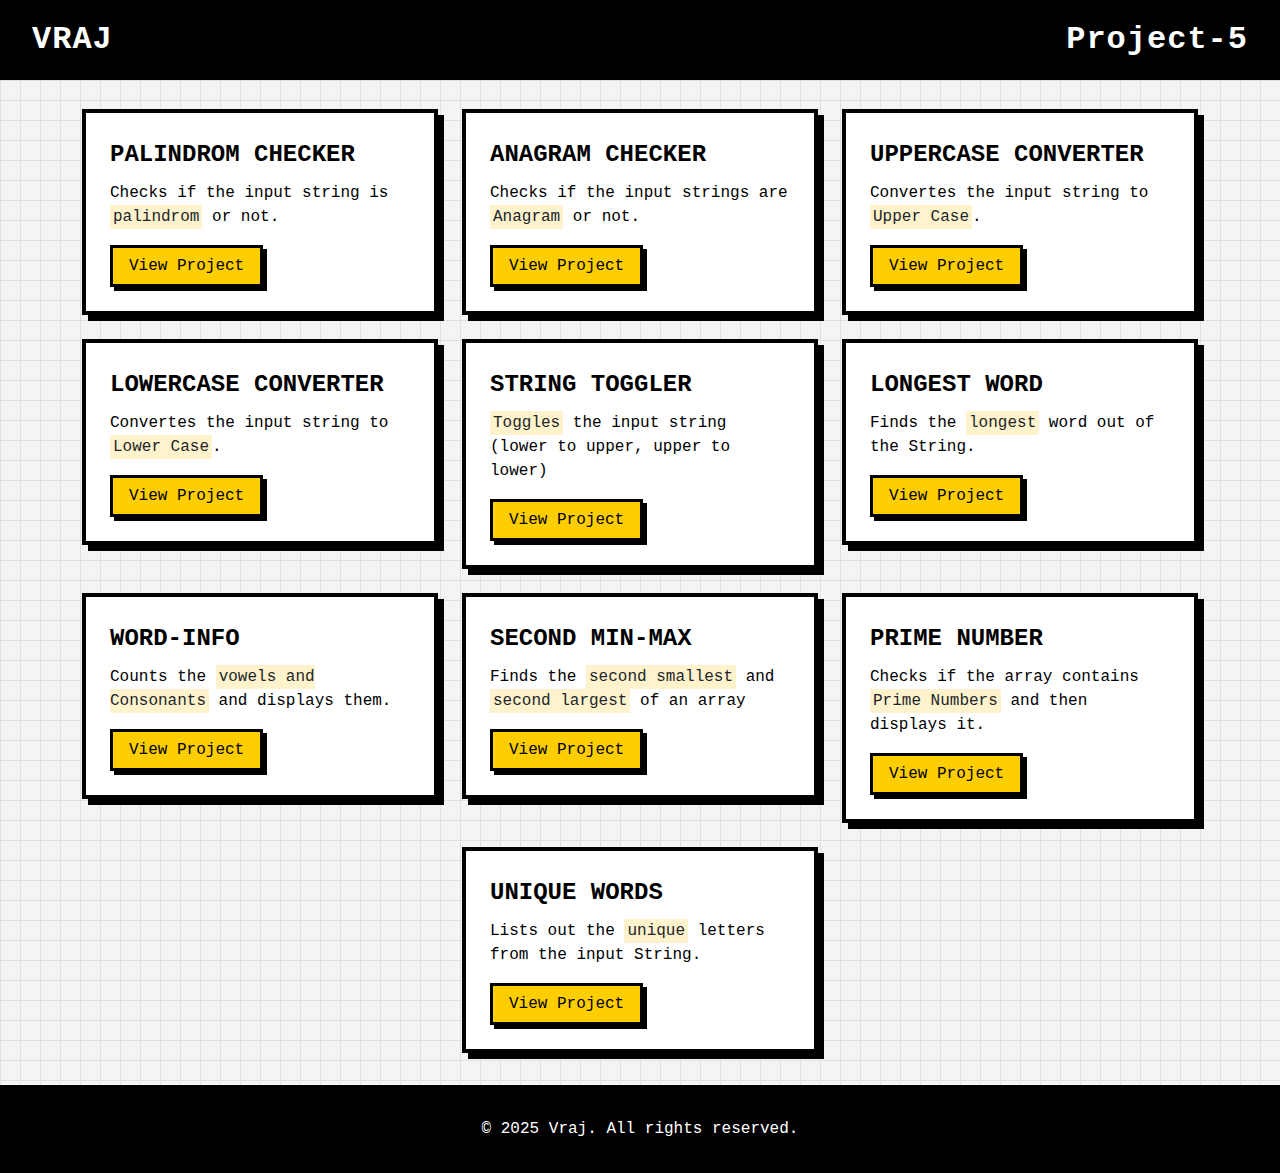
<file: index.html>
<!DOCTYPE html>
<html lang="en">

<head>
    <meta charset="UTF-8" />
    <meta name="viewport" content="width=device-width, initial-scale=1.0" />
    <title>Project-5</title>



    <link rel="stylesheet" href="./assets/fonts/tan-font/stylesheet.css">
    <link rel="stylesheet" href="https://cdn.jsdelivr.net/npm/bootstrap@5.3.7/dist/css/bootstrap.min.css">
    <link rel="stylesheet" href="./assets/css/style.css">

</head>

<body>

    <header class="position-sticky d-flex justify-content-between">
        <div class="logo">VRAJ</div>
        <div class="logo">Project-5</div>
    </header>

    <section class="projects container">
        <div class="row g-4 justify-content-center">
            <div class="col-lg-4 col-md-6 col-sm-12">
                <div class="project-card">
                    <div class="project-title">Palindrom Checker</div>
                    <div class="project-desc">Checks if the input string is <mark>palindrom</mark> or not.</div>
                    <a class="project-link" href="./index-1.html">View Project</a>
                </div>
            </div>

            <div class="col-lg-4 col-md-6 col-sm-12">
                <div class="project-card">
                    <div class="project-title">Anagram checker</div>
                    <div class="project-desc">Checks if the input strings are <mark>Anagram</mark> or not.</div>
                    <a class="project-link" href="./index-2.html">View Project</a>
                </div>
            </div>

            <div class="col-lg-4 col-md-6 col-sm-12">
                <div class="project-card">
                    <div class="project-title">UpperCase converter</div>
                    <div class="project-desc">Convertes the input string to <mark>Upper Case</mark>.</div>
                    <a class="project-link" href="./index-3.html">View Project</a>
                </div>
            </div>

            <div class="col-lg-4 col-md-6 col-sm-12">
                <div class="project-card">
                    <div class="project-title">LowerCase converter</div>
                    <div class="project-desc">Convertes the input string to <mark>Lower Case</mark>.</div>
                    <a class="project-link" href="./index-4.html">View Project</a>
                </div>
            </div>

            <div class="col-lg-4 col-md-6 col-sm-12">
                <div class="project-card">
                    <div class="project-title">String Toggler</div>
                    <div class="project-desc"><mark>Toggles</mark> the input string (lower to upper, upper to lower)</div>
                    <a class="project-link" href="./index-5.html">View Project</a>
                </div>
            </div>

            <div class="col-lg-4 col-md-6 col-sm-12">
                <div class="project-card">
                    <div class="project-title">Longest Word</div>
                    <div class="project-desc">Finds the <mark>longest</mark> word out of the String.</div>
                    <a class="project-link" href="./index-6.html">View Project</a>
                </div>
            </div>

            <div class="col-lg-4 col-md-6 col-sm-12">
                <div class="project-card">
                    <div class="project-title">Word-Info</div>
                    <div class="project-desc">Counts the <mark>vowels and Consonants</mark> and displays them.</div>
                    <a class="project-link" href="./index-7.html">View Project</a>
                </div>
            </div>

            <div class="col-lg-4 col-md-6 col-sm-12">
                <div class="project-card">
                    <div class="project-title">Second min-max</div>
                    <div class="project-desc">Finds the <mark>second smallest</mark> and <mark>second largest</mark> of an array</div>
                    <a class="project-link" href="./index-8.html">View Project</a>
                </div>
            </div>

            <div class="col-lg-4 col-md-6 col-sm-12">
                <div class="project-card">
                    <div class="project-title">Prime Number</div>
                    <div class="project-desc">Checks if the array contains <mark>Prime Numbers</mark> and then displays it.</div>
                    <a class="project-link" href="./index-9.html">View Project</a>
                </div>
            </div>

            <div class="col-lg-4 col-md-6 col-sm-12">
                <div class="project-card">
                    <div class="project-title">Unique words</div>
                    <div class="project-desc">Lists out the <mark>unique</mark> letters from the input String.</div>
                    <a class="project-link" href="./index-10.html">View Project</a>
                </div>
            </div>
        </div>
    </section>

    <footer>
        &copy; 2025 Vraj. All rights reserved.
    </footer>










    <script src="https://cdn.jsdelivr.net/npm/bootstrap@5.3.7/dist/js/bootstrap.bundle.min.js"></script>
</body>

</html>
</file>
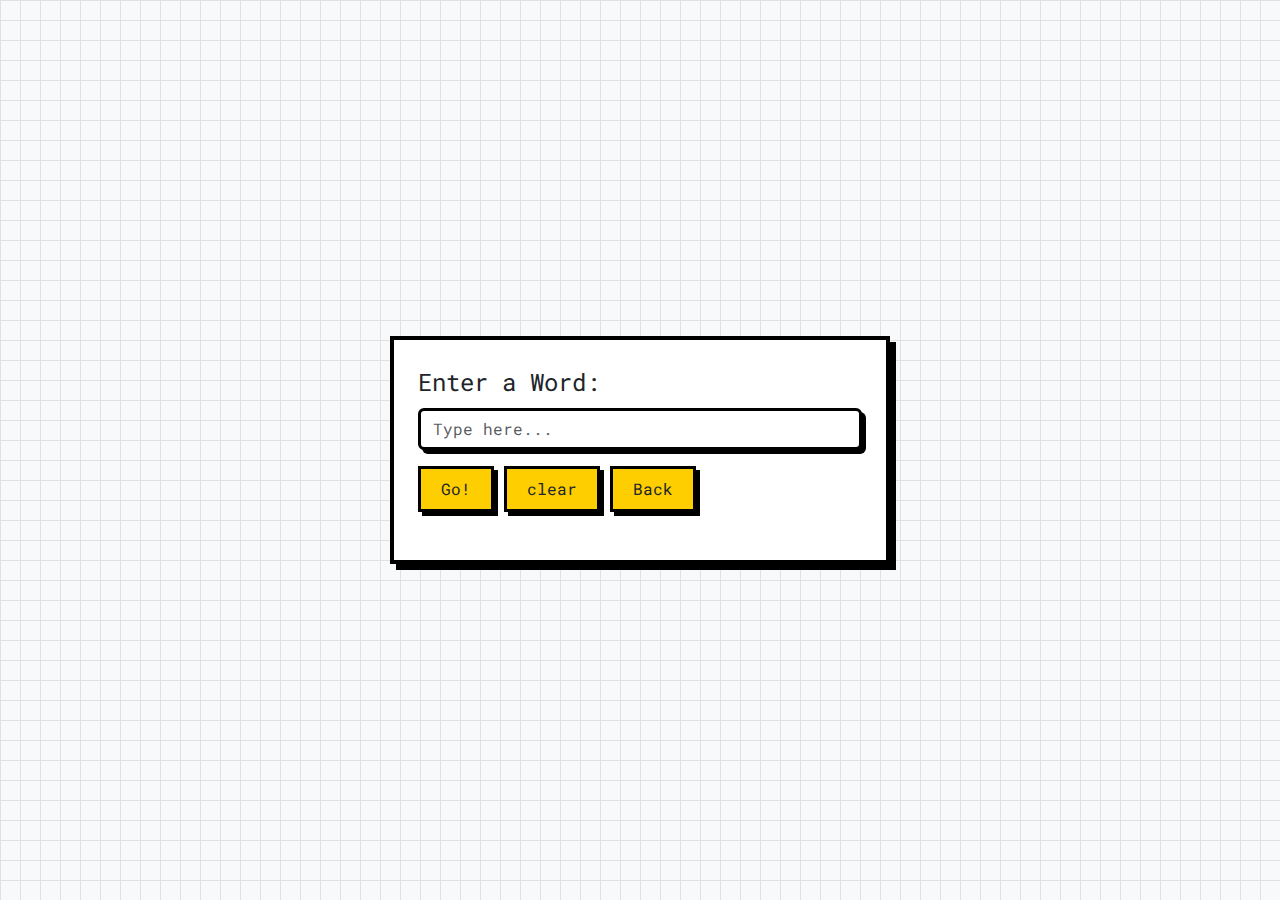
<file: index-1.html>
<!DOCTYPE html>
<html lang="en">

<head>
    <meta charset="UTF-8" />
    <meta name="viewport" content="width=device-width, initial-scale=1.0" />
    <title>Palindrom checker</title>

    <link rel="stylesheet" href="https://cdn.jsdelivr.net/npm/bootstrap@5.3.7/dist/css/bootstrap.min.css" />
    <link rel="stylesheet" href="./assets/css/style-1.css" />
    <link href="https://fonts.googleapis.com/css2?family=Roboto+Mono:wght@500&display=swap" rel="stylesheet" />
</head>

<body class="bg-light">

    <div class="container vh-100 d-flex justify-content-center align-items-center">
        <div class="pal-card p-4">
            <label for="letter" class="form-label fs-4">Enter a Word:</label>
            <input type="text" id="letter" class="form-control pal-input mb-3" placeholder="Type here..." />
            <button id="proceed" class="pal-btn text-dark">Go!</button>
            <button id="clear" class="pal-btn text-dark">clear</button>
            <a href="./index.html">
                <button class="pal-btn text-decoration-none text-dark">Back</button>
            </a>
            <h2 id="ans" class="mt-4 fs-5"></h2>
        </div>
    </div>














    <script src="https://cdn.jsdelivr.net/npm/bootstrap@5.3.7/dist/js/bootstrap.bundle.min.js"></script>
    <script src="https://code.jquery.com/jquery-3.7.1.js"></script>
    <script>
        $(document).ready(function () {
            $("#proceed").on("click", function () {

                let str = $("#letter").val();
                let newStr = str.split("").reverse().join("");
                let ans = document.getElementById("ans")

                if (str == newStr) {
                    ans.innerHTML = `Yes, It's a Palindrome string!!`;
                } else if (str == "") {
                    ans.innerHTML = `Please write something!!`;
                } else {
                    ans.innerHTML = `Nope, It's NOT a Palindrome string!!`;
                }
            });

             $("#clear").on("click", function () {
                $("#letter").val("");
                $("#ans").text("");
             })
        });
    </script>
</body>

</html>
</file>
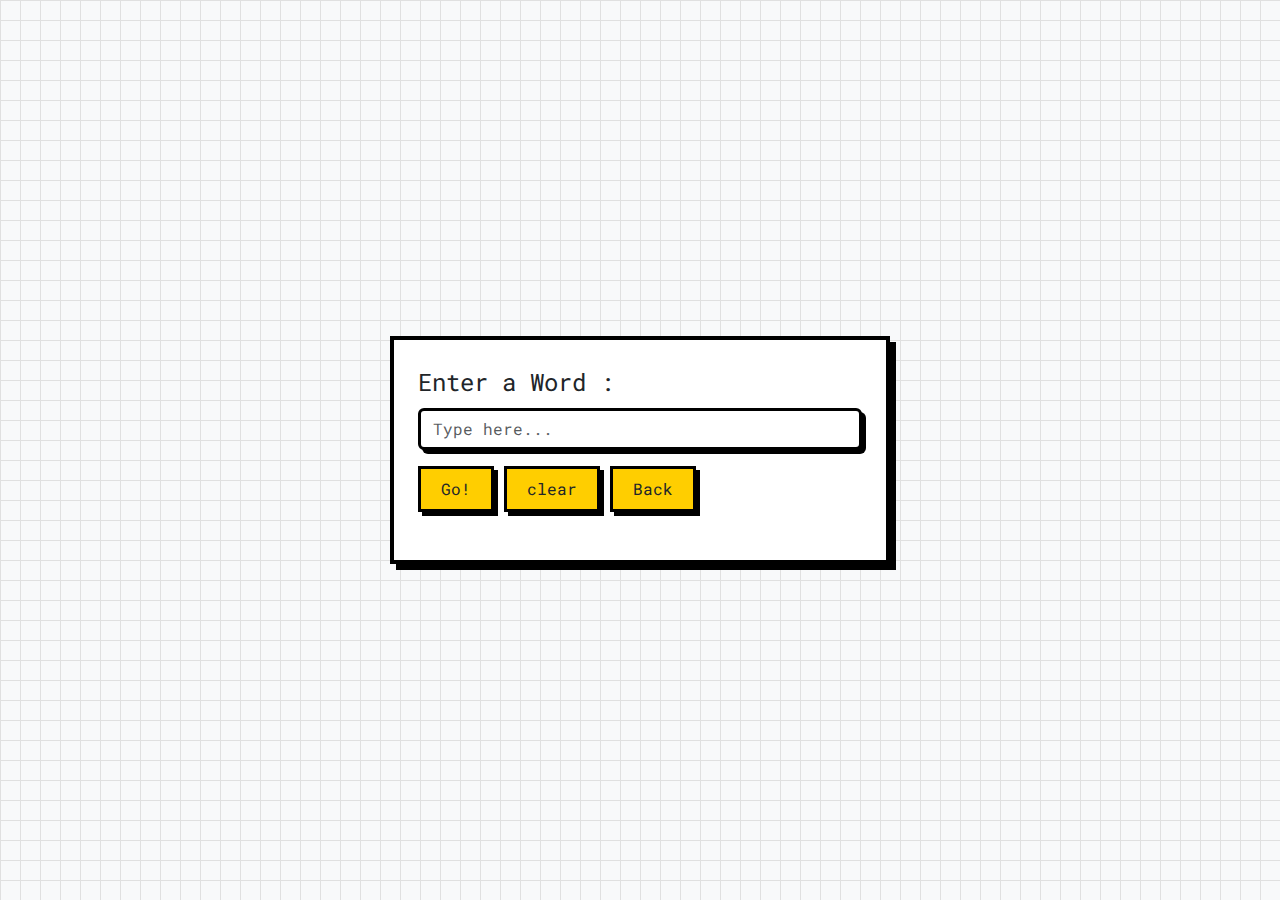
<file: index-10.html>
<!DOCTYPE html>
<html lang="en">

<head>
    <meta charset="UTF-8" />
    <meta name="viewport" content="width=device-width, initial-scale=1.0" />
    <title>Duplicate remover</title>

    <link rel="stylesheet" href="https://cdn.jsdelivr.net/npm/bootstrap@5.3.7/dist/css/bootstrap.min.css" />
    <link rel="stylesheet" href="./assets/css/style-1.css" />
    <link href="https://fonts.googleapis.com/css2?family=Roboto+Mono:wght@500&display=swap" rel="stylesheet" />
</head>

<body class="bg-light">

    <div class="container vh-100 d-flex justify-content-center align-items-center">
        <div class="pal-card p-4">

            <label for="letter" class="form-label fs-4">Enter a Word :</label>
            <input type="text" id="letter" class="form-control pal-input mb-3" placeholder="Type here..." />

            <button id="proceed" class="pal-btn text-dark">Go!</button>
            <button id="clear" class="pal-btn text-dark">clear</button>
            <a href="./index.html">
                <button class="pal-btn text-decoration-none text-dark">Back</button>
            </a>
            <h2 id="ans" class="mt-4 fs-5"></h2>
        </div>
    </div>






    <script src="https://cdn.jsdelivr.net/npm/bootstrap@5.3.7/dist/js/bootstrap.bundle.min.js"></script>
    <script src="https://code.jquery.com/jquery-3.7.1.js"></script>
    <script>
    $(document).ready(function () {
        $("#proceed").on("click", function () {
            let ans = document.getElementById("ans");
            let input = $("#letter").val().trim().toLowerCase();

            if (input === "") {
                ans.innerHTML = `Enter a Word Please!`;
                return;
            }

            let str = input.split("").sort();
            let key = str[0];
            let newStr = [key];

            for (let i = 1; i < str.length; i++) {
                if (key !== str[i]) {
                    newStr.push(str[i]);
                    key = str[i];
                }
            }

            ans.innerHTML = `Unique Letters: ${newStr.join(", ")}`;
        });

        $("#clear").on("click", function () {
                $("#letter").val("");
                $("#ans").text("");
             })
    });
</script>

</body>

</html>
</file>
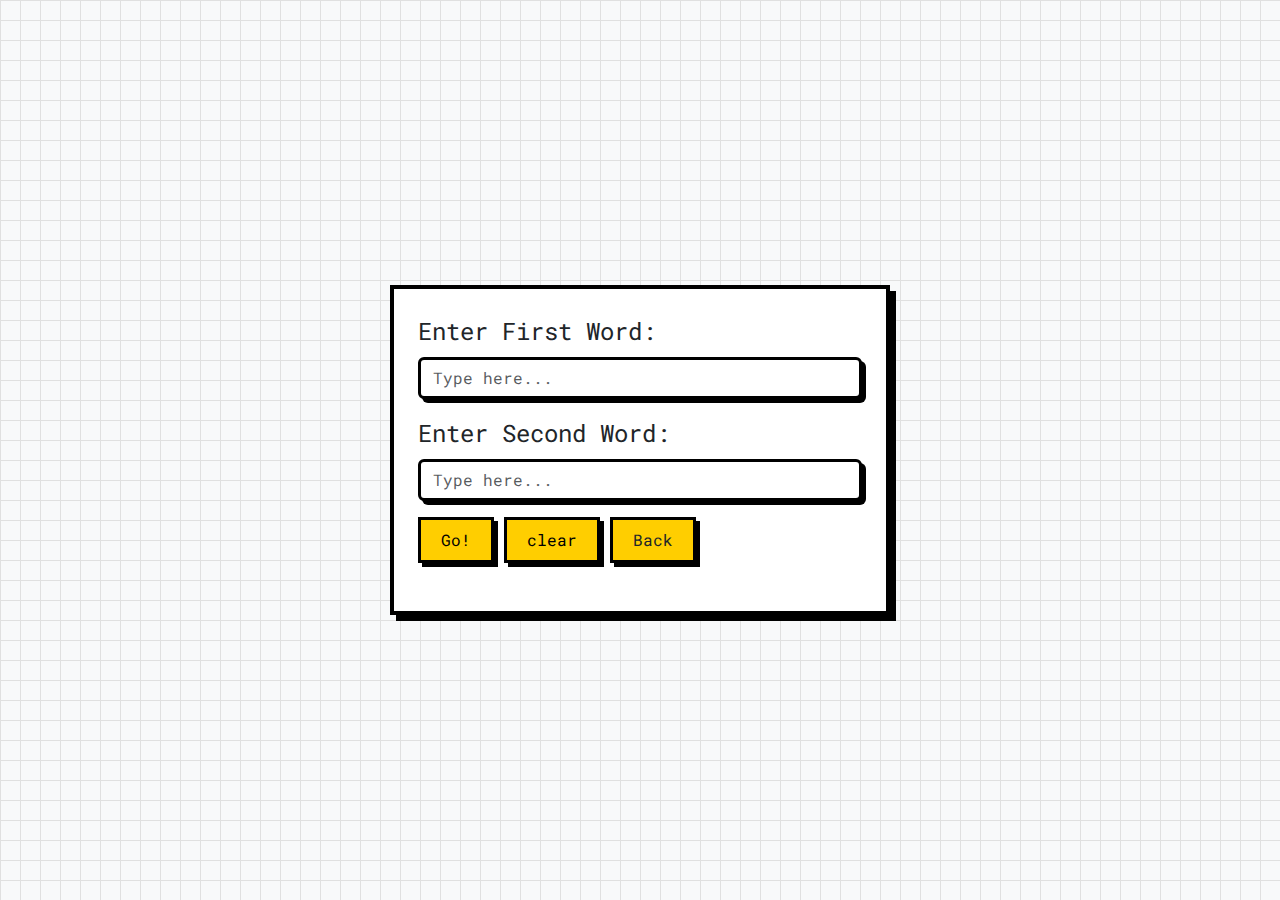
<file: index-2.html>
<!DOCTYPE html>
<html lang="en">

<head>
    <meta charset="UTF-8" />
    <meta name="viewport" content="width=device-width, initial-scale=1.0" />
    <title>Anagram checker</title>

    <link rel="stylesheet" href="https://cdn.jsdelivr.net/npm/bootstrap@5.3.7/dist/css/bootstrap.min.css" />
    <link rel="stylesheet" href="./assets/css/style-1.css" />
    <link href="https://fonts.googleapis.com/css2?family=Roboto+Mono:wght@500&display=swap" rel="stylesheet" />
</head>

<body class="bg-light">

    <div class="container vh-100 d-flex justify-content-center align-items-center">
        <div class="pal-card p-4">

            <label for="letter-1" class="form-label fs-4">Enter First Word:</label>
            <input type="text" id="letter-1" class="form-control pal-input mb-3" placeholder="Type here..." />

            <label for="letter-2" class="form-label fs-4">Enter Second Word:</label>
            <input type="text" id="letter-2" class="form-control pal-input mb-3" placeholder="Type here..." />

            <button id="proceed" class="pal-btn">Go!</button>
            <button id="clear" class="pal-btn">clear</button>
            <a href="./index.html">
                <button class="pal-btn text-decoration-none text-dark">Back</button>
            </a>
            <h2 id="ans" class="mt-4 fs-5"></h2>
        </div>
    </div>














    <script src="https://cdn.jsdelivr.net/npm/bootstrap@5.3.7/dist/js/bootstrap.bundle.min.js"></script>
    <script src="https://code.jquery.com/jquery-3.7.1.js"></script>
    <script>
        $(document).ready(function () {
            $("#proceed").on("click", function () {
                let ans = document.getElementById("ans");
                let str1 = $("#letter-1").val();
                let newStr1 = str1.split("").sort().join("");

                let str2 = $("#letter-2").val();
                let newStr2 = str2.split("").sort().join("");

                console.log(newStr1);
                console.log(newStr2);
                if (str1 == "" || str2 == "") {
                    ans.innerHTML = "Please write something!!";
                }else if (newStr1 == newStr2) {
                    ans.innerHTML = "Yes, They're Anagram strings!!";
                } else {
                    ans.innerHTML = "Nope, They're NOT an Anagram strings!!";   
                }
            });
            $("#clear").on("click", function () {
                $("#letter-1").val("");
                $("#letter-2").val("");
                $("#ans").text("");
             })
        });
    </script>
</body>

</html>
</file>
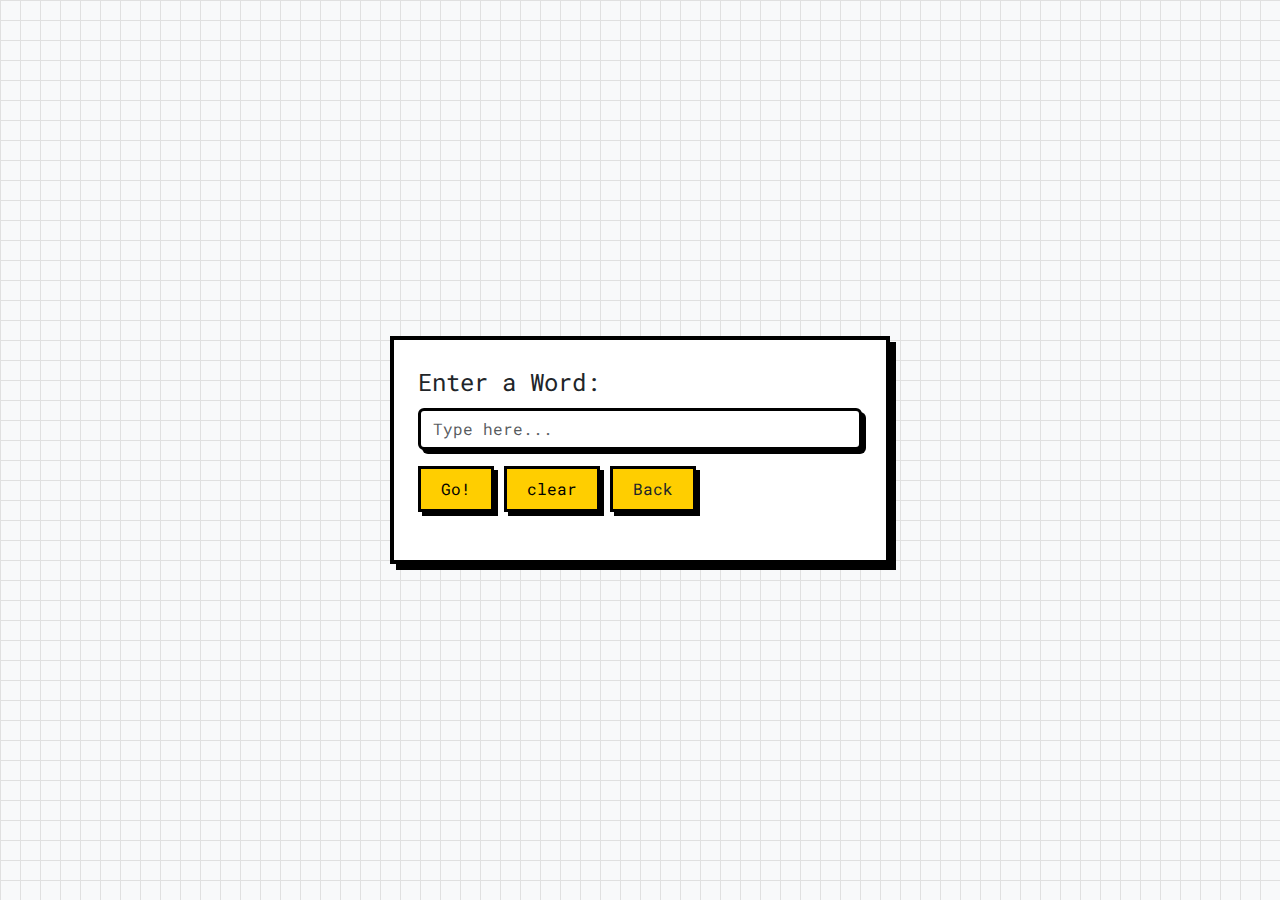
<file: index-3.html>
<!DOCTYPE html>
<html lang="en">

<head>
    <meta charset="UTF-8" />
    <meta name="viewport" content="width=device-width, initial-scale=1.0" />
    <title>UpperCase converter</title>

    <link rel="stylesheet" href="https://cdn.jsdelivr.net/npm/bootstrap@5.3.7/dist/css/bootstrap.min.css" />
    <link rel="stylesheet" href="./assets/css/style-1.css" />
    <link href="https://fonts.googleapis.com/css2?family=Roboto+Mono:wght@500&display=swap" rel="stylesheet" />
</head>

<body class="bg-light">

    <div class="container vh-100 d-flex justify-content-center align-items-center">
        <div class="pal-card p-4">

            <label for="letter" class="form-label fs-4">Enter a Word:</label>
            <input type="text" id="letter" class="form-control pal-input mb-3" placeholder="Type here..." />

            <button id="proceed" class="pal-btn">Go!</button>
            <button id="clear" class="pal-btn">clear</button>
            <a href="./index.html">
                <button class="pal-btn text-decoration-none text-dark">Back</button>
            </a>
            <h2 id="ans" class="mt-4 fs-5"></h2>
        </div>
    </div>














    <script src="https://cdn.jsdelivr.net/npm/bootstrap@5.3.7/dist/js/bootstrap.bundle.min.js"></script>
    <script src="https://code.jquery.com/jquery-3.7.1.js"></script>
    <script>
        $(document).ready(function () {
            $("#proceed").on("click", function () {
                let ans = document.getElementById("ans");
                let str = $("#letter").val();
                let newStr = str.toUpperCase();

                ans.innerHTML = `--> ${newStr}`;
            });

            $("#clear").on("click", function () {
                $("#letter").val("");
                $("#ans").text("");
             })
        });
    </script>
</body>

</html>
</file>
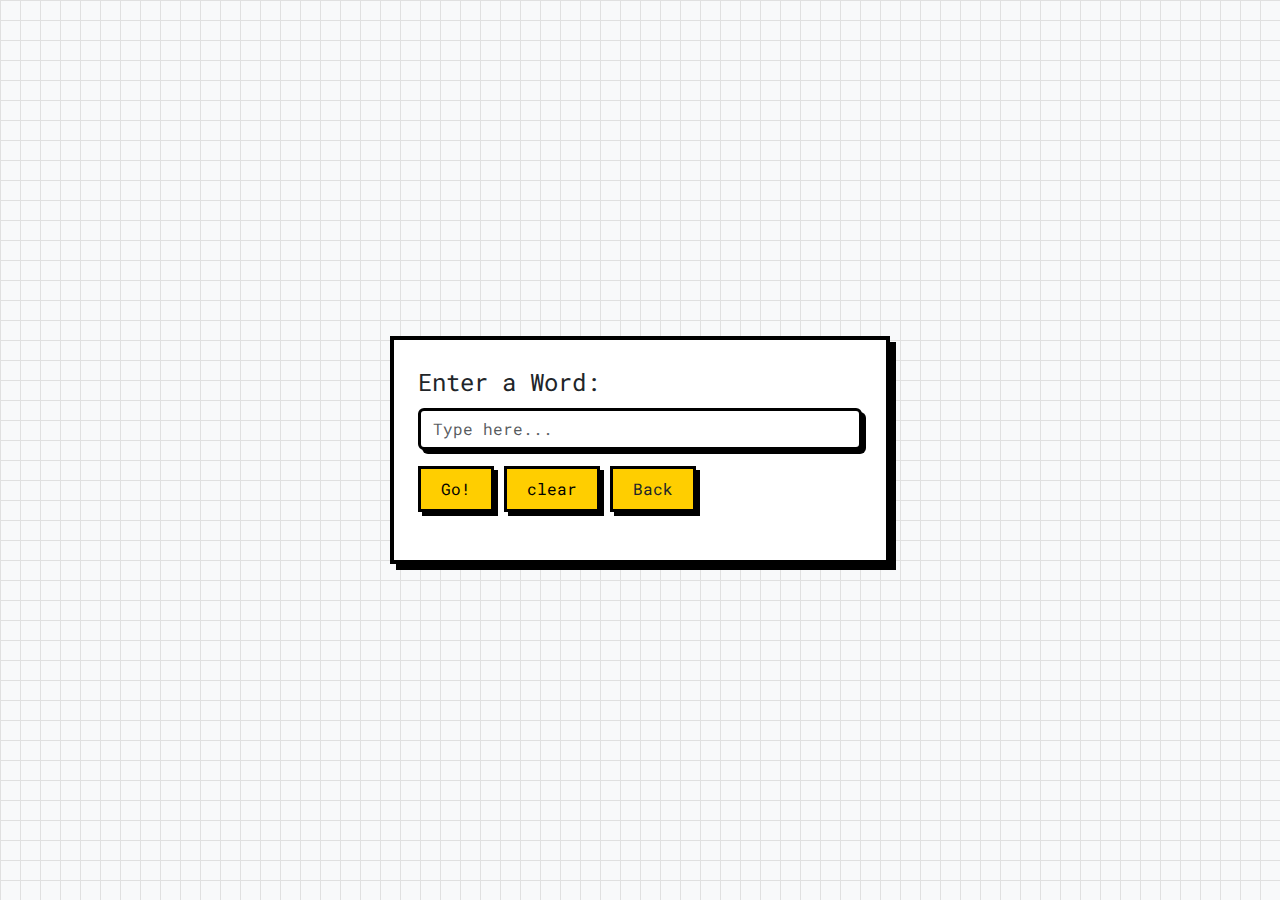
<file: index-4.html>
<!DOCTYPE html>
<html lang="en">

<head>
    <meta charset="UTF-8" />
    <meta name="viewport" content="width=device-width, initial-scale=1.0" />
    <title>LowerCase converter</title>

    <link rel="stylesheet" href="https://cdn.jsdelivr.net/npm/bootstrap@5.3.7/dist/css/bootstrap.min.css" />
    <link rel="stylesheet" href="./assets/css/style-1.css" />
    <link href="https://fonts.googleapis.com/css2?family=Roboto+Mono:wght@500&display=swap" rel="stylesheet" />
</head>

<body class="bg-light">

    <div class="container vh-100 d-flex justify-content-center align-items-center">
        <div class="pal-card p-4">

            <label for="letter" class="form-label fs-4">Enter a Word:</label>
            <input type="text" id="letter" class="form-control pal-input mb-3" placeholder="Type here..." />

            <button id="proceed" class="pal-btn">Go!</button>
            <button id="clear" class="pal-btn">clear</button>
            <a href="./index.html">
                <button class="pal-btn text-decoration-none text-dark">Back</button>
            </a>
            <h2 id="ans" class="mt-4 fs-5"></h2>
        </div>
    </div>














    <script src="https://cdn.jsdelivr.net/npm/bootstrap@5.3.7/dist/js/bootstrap.bundle.min.js"></script>
    <script src="https://code.jquery.com/jquery-3.7.1.js"></script>
    <script>
        $(document).ready(function () {
            $("#proceed").on("click", function () {
                let ans = document.getElementById("ans");
                let str = $("#letter").val();
                let newStr = str.toLowerCase();

                ans.innerHTML = `--> ${newStr}`;
            });

            $("#clear").on("click", function () {
                $("#letter").val("");
                $("#ans").text("");
             })
        });
    </script>
</body>

</html>
</file>
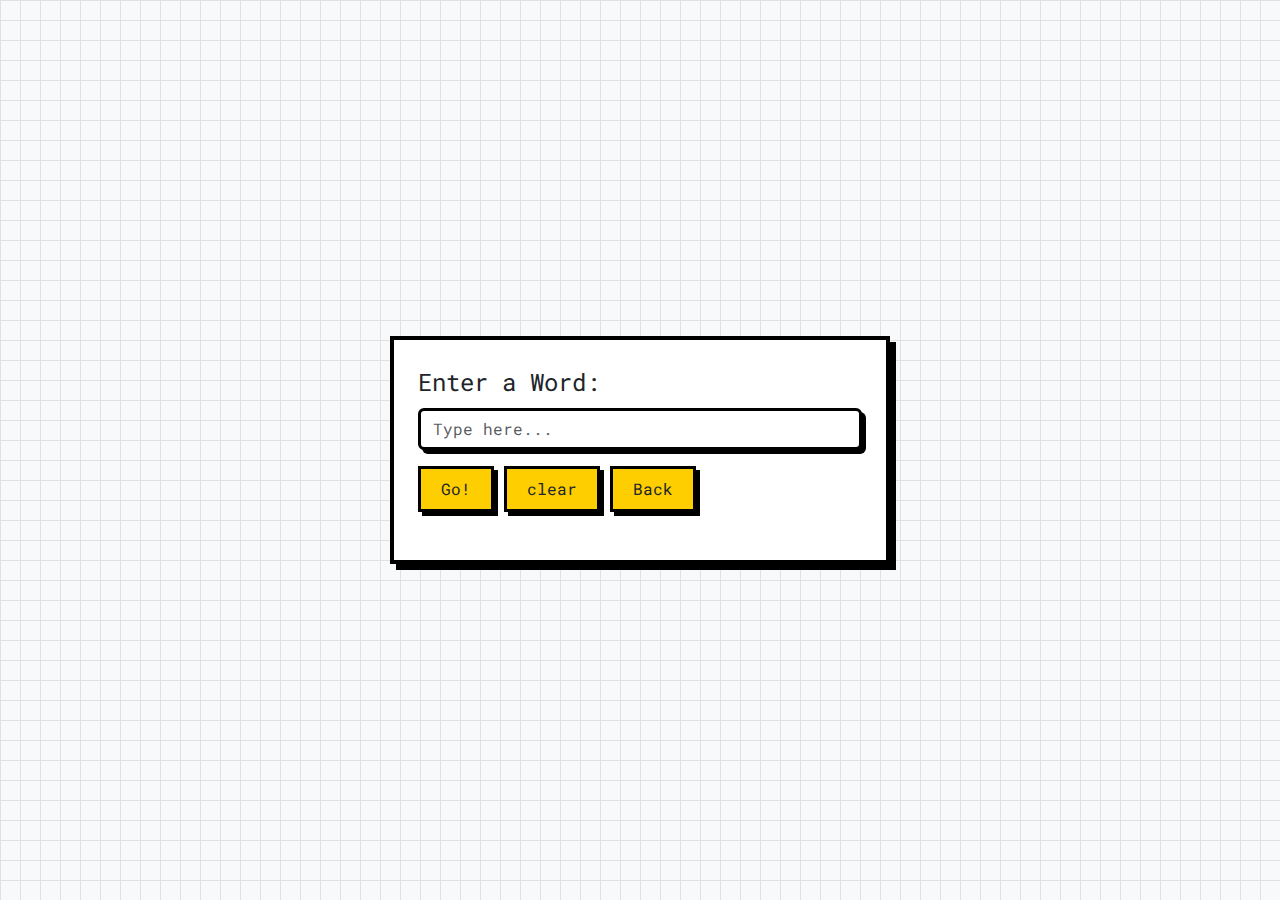
<file: index-5.html>
<!DOCTYPE html>
<html lang="en">

<head>
    <meta charset="UTF-8" />
    <meta name="viewport" content="width=device-width, initial-scale=1.0" />
    <title>Toggle string</title>

    <link rel="stylesheet" href="https://cdn.jsdelivr.net/npm/bootstrap@5.3.7/dist/css/bootstrap.min.css" />
    <link rel="stylesheet" href="./assets/css/style-1.css" />
    <link href="https://fonts.googleapis.com/css2?family=Roboto+Mono:wght@500&display=swap" rel="stylesheet" />
</head>

<body class="bg-light">

    <div class="container vh-100 d-flex justify-content-center align-items-center">
        <div class="pal-card p-4">

            <label for="letter" class="form-label fs-4">Enter a Word:</label>
            <input type="text" id="letter" class="form-control pal-input mb-3" placeholder="Type here..." />

            <button id="proceed" class="pal-btn text-dark">Go!</button>
            <button id="clear" class="pal-btn text-dark">clear</button>
            <a href="./index.html">
                <button class="pal-btn text-decoration-none text-dark">Back</button>
            </a>
            <h2 id="ans" class="mt-4 fs-5"></h2>
        </div>
    </div>














    <script src="https://cdn.jsdelivr.net/npm/bootstrap@5.3.7/dist/js/bootstrap.bundle.min.js"></script>
    <script src="https://code.jquery.com/jquery-3.7.1.js"></script>
    <script>
        $(document).ready(function () {
            $("#proceed").on("click", function () {
                let ans = document.getElementById("ans");
                let str = $("#letter").val().split("");
                newStr = [];

                for(let i = 0 ; i < str.length ;i++){
                    if(str[i] == str[i].toUpperCase()){
                        newStr.push(str[i].toLowerCase());
                    }else{
                        newStr.push(str[i].toUpperCase());           
                    }
                }

                ans.innerHTML = `--> ${newStr.join("")}`;
            });

            $("#clear").on("click", function () {
                $("#letter").val("");
                $("#ans").text("");
             })
        });
    </script>
</body>

</html>
</file>
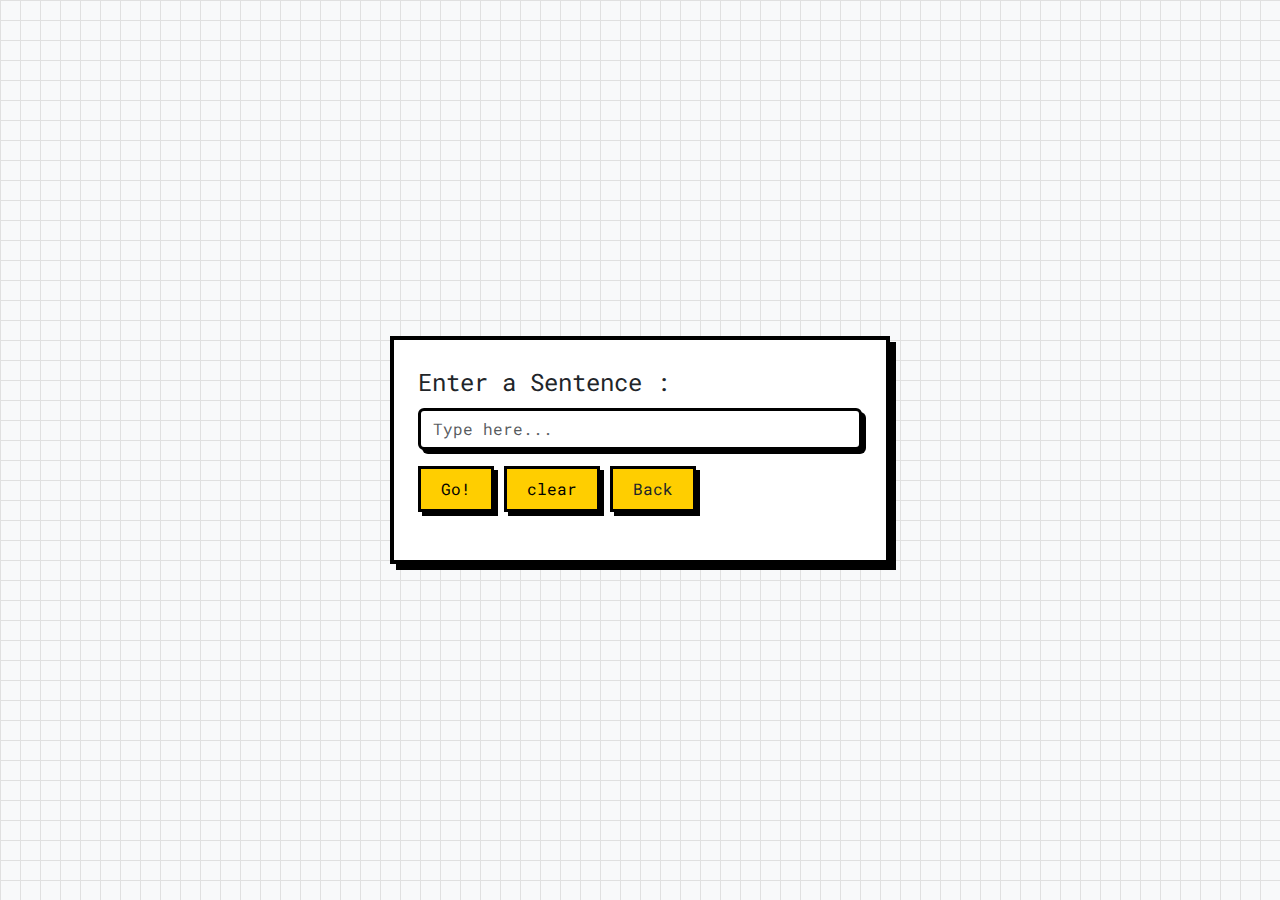
<file: index-6.html>
<!DOCTYPE html>
<html lang="en">

<head>
    <meta charset="UTF-8" />
    <meta name="viewport" content="width=device-width, initial-scale=1.0" />
    <title>Longest Word</title>

    <link rel="stylesheet" href="https://cdn.jsdelivr.net/npm/bootstrap@5.3.7/dist/css/bootstrap.min.css" />
    <link rel="stylesheet" href="./assets/css/style-1.css" />
    <link href="https://fonts.googleapis.com/css2?family=Roboto+Mono:wght@500&display=swap" rel="stylesheet" />
</head>

<body class="bg-light">

    <div class="container vh-100 d-flex justify-content-center align-items-center">
        <div class="pal-card p-4">

            <label for="letter" class="form-label fs-4">Enter a Sentence :</label>
            <input type="text" id="letter" class="form-control pal-input mb-3" placeholder="Type here..." />

            <button id="proceed" class="pal-btn">Go!</button>
            <button id="clear" class="pal-btn">clear</button>
            <a href="./index.html">
                <button class="pal-btn text-decoration-none text-dark">Back</button>
            </a>
            <h2 id="ans" class="mt-4 fs-5"></h2>
        </div>
    </div>














    <script src="https://cdn.jsdelivr.net/npm/bootstrap@5.3.7/dist/js/bootstrap.bundle.min.js"></script>
    <script src="https://code.jquery.com/jquery-3.7.1.js"></script>
    <script>
        $(document).ready(function () {
            $("#proceed").on("click", function () {
                let ans = document.getElementById("ans");
                let str = $("#letter").val().split(" ");
                let largest;
                let largestSize = 0;

                if(str == ""){
                    ans.innerHTML = `Enter a Sentence Please!`;
                    return;
                }

                for(let i = 0 ; i < str.length ;i++){
                    if(str[i].length > largestSize){
                        largest = str[i];
                        largestSize = str[i].length;
                    }
                }

                ans.innerHTML = `Longest Word : ${largest}`;
            });

            $("#clear").on("click", function () {
                $("#letter").val("");
                $("#ans").text("");
             })
        });
    </script>
</body>

</html>
</file>
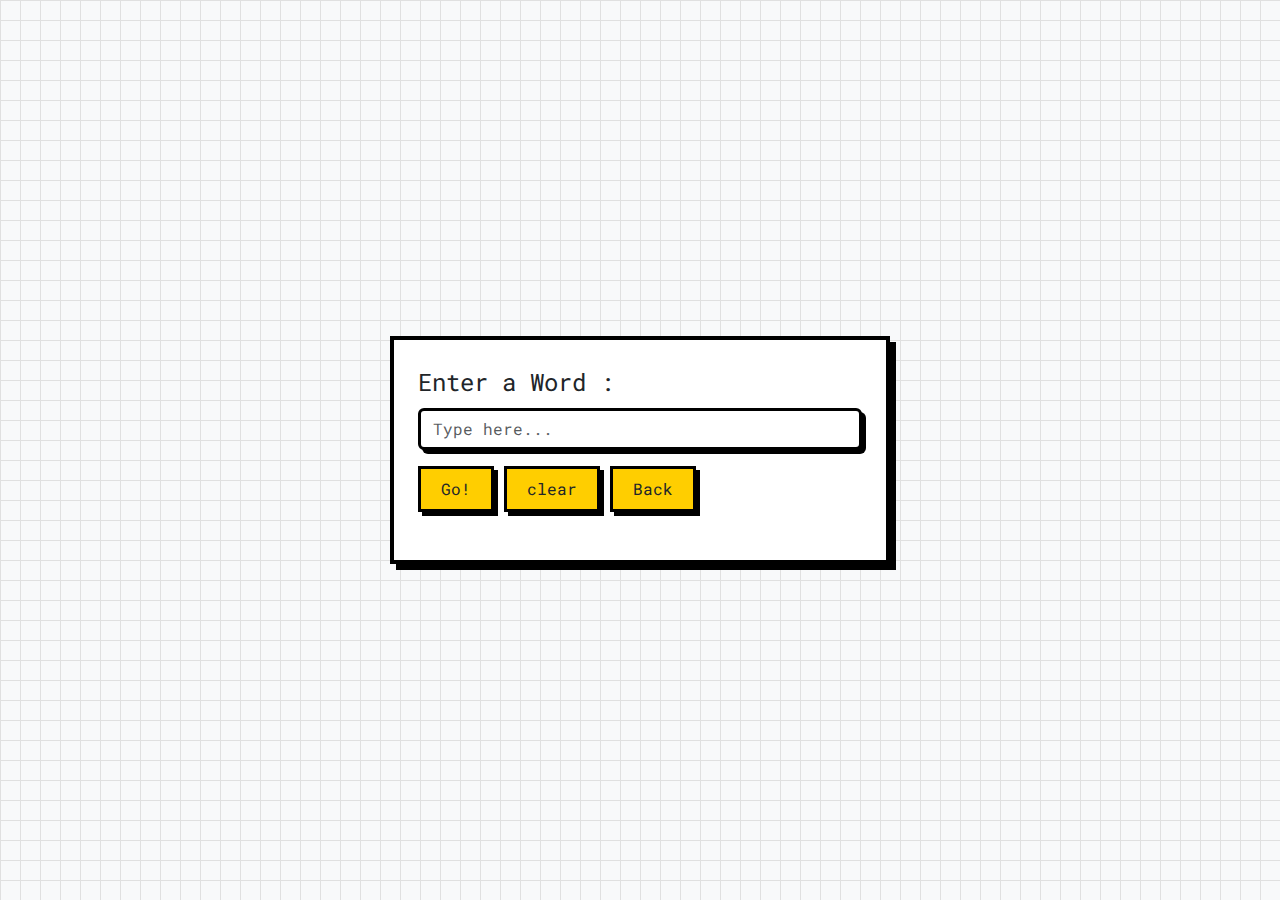
<file: index-7.html>
<!DOCTYPE html>
<html lang="en">

<head>
    <meta charset="UTF-8" />
    <meta name="viewport" content="width=device-width, initial-scale=1.0" />
    <title>Word-info</title>

    <link rel="stylesheet" href="https://cdn.jsdelivr.net/npm/bootstrap@5.3.7/dist/css/bootstrap.min.css" />
    <link rel="stylesheet" href="./assets/css/style-1.css" />
    <link href="https://fonts.googleapis.com/css2?family=Roboto+Mono:wght@500&display=swap" rel="stylesheet" />
</head>

<body class="bg-light">

    <div class="container vh-100 d-flex justify-content-center align-items-center">
        <div class="pal-card p-4">

            <label for="letter" class="form-label fs-4">Enter a Word :</label>
            <input type="text" id="letter" class="form-control pal-input mb-3" placeholder="Type here..." />

            <button id="proceed" class="pal-btn text-dark">Go!</button>
            <button id="clear" class="pal-btn text-dark">clear</button>
            <a href="./index.html">
                <button class="pal-btn text-decoration-none text-dark">Back</button>
            </a>
            <h2 id="ans" class="mt-4 fs-5"></h2>
        </div>
    </div>














    <script src="https://cdn.jsdelivr.net/npm/bootstrap@5.3.7/dist/js/bootstrap.bundle.min.js"></script>
    <script src="https://code.jquery.com/jquery-3.7.1.js"></script>
    <script>
        $(document).ready(function () {
            $("#proceed").on("click", function () {
                let ans = document.getElementById("ans");
                let str = $("#letter").val().trim().toLowerCase().split("");
                vowel = [];
                cons = [];
                vowelCount = 0;
                consCount = 0;

                if(str == ""){
                    ans.innerHTML = `Enter a Word Please!`;
                    return;
                }

                for(let i = 0 ; i < str.length ;i++){
                    if(str[i] == 'a' || str[i] == 'e' || str[i] == 'i' || str[i] == '0' || str[i] == 'u'){
                        consCount++;
                        cons.push(str[i]);
                    }else{
                        vowelCount++;
                        vowel.push(str[i]);
                    }
                }

                ans.innerHTML = `Vowels : ${vowel.join(",")} <br/> Count : ${vowelCount} <br/><br/> Consonants : ${cons.join(",")} <br/> Count : ${consCount}`;
            });

            $("#clear").on("click", function () {
                $("#letter").val("");
                $("#ans").text("");
             })
        });
    </script>
</body>

</html>
</file>
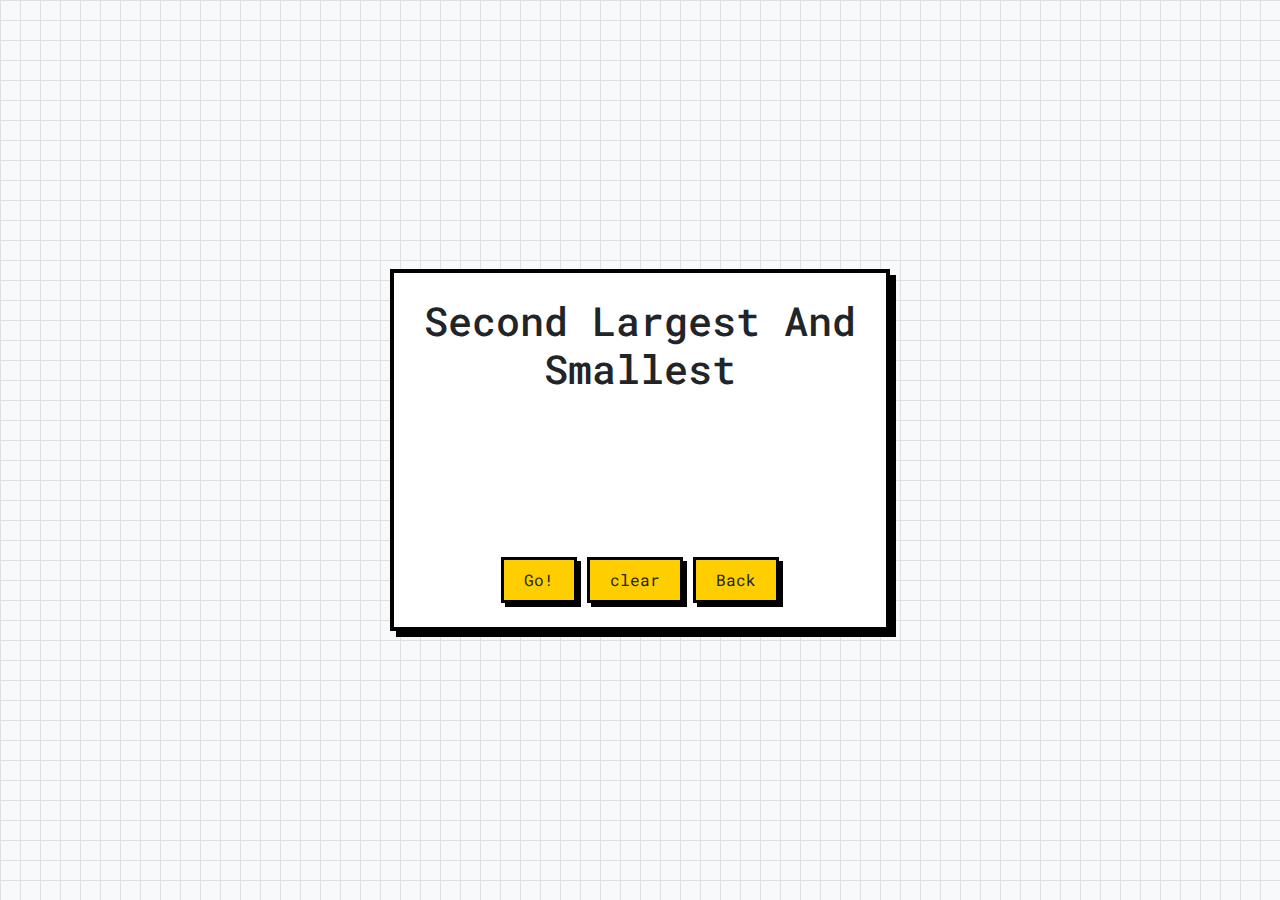
<file: index-8.html>
<!DOCTYPE html>
<html lang="en">

<head>
    <meta charset="UTF-8" />
    <meta name="viewport" content="width=device-width, initial-scale=1.0" />
    <title>Second min-max</title>

    <link rel="stylesheet" href="https://cdn.jsdelivr.net/npm/bootstrap@5.3.7/dist/css/bootstrap.min.css" />
    <link rel="stylesheet" href="./assets/css/style-1.css" />
    <link href="https://fonts.googleapis.com/css2?family=Roboto+Mono:wght@500&display=swap" rel="stylesheet" />
</head>

<body class="bg-light">

    <div class="container vh-100 d-flex justify-content-center align-items-center">
        <div class="pal-card p-4 text-center">

            <h1 class="text-center mb-4">Second Largest And Smallest</h1>
            <div id="box" class="mb-3 d-flex flex-wrap gap-2 justify-content-center"></div>

            <h4 id="ans" class="text-center mt-4" style="height: 50px;"></h4>
            <h4 id="ans1" class="text-center" style="height: 50px;"></h4>

            <button class="pal-btn text-dark" id="proceed">Go!</button>
            <button id="clear" class="pal-btn text-dark">clear</button>
            <a href="./index.html">
                <button class="pal-btn text-decoration-none text-dark">Back</button>
            </a>
        </div>
    </div>

    <script src="https://code.jquery.com/jquery-3.7.1.js"></script>
    <script>
        $(document).ready(function () {
            let number = prompt("Enter no. of inputs : ");
            let num = parseInt(number);
            let ans = document.getElementById("ans");
            let ans1 = document.getElementById("ans1");
            let box = document.getElementById("box");

            if (num <= 0 || isNaN(num)) {
                alert("Invalid Input");
                number = prompt("Enter no. of inputs : ");
                num = parseInt(number);
            }

            for (let i = 0; i < num; i++) {
                box.innerHTML += `<input class="pal-input text-center" type="number" id="num${i}" style="width: 60px;">`;
            }

            $("#proceed").on("click", function () {
                let arr = [];
                for (let i = 0; i < num; i++) {
                    let val = parseInt(document.getElementById(`num${i}`).value);
                    if (val != isNaN(val)) {
                        arr.push(val)
                    };
                }

                arr.sort((x, y) => x - y);
                if (arr.length < 2) {
                    ans.innerHTML = `Enter at least two valid numbers.`;
                    ans1.innerHTML = "";
                    return;
                }

                ans.innerHTML = `Second Smallest : ${arr.at(1)}`;
                ans1.innerHTML = `Second Largest : ${arr.at(-2)}`;
            });
        });

        $("#clear").on("click", function () {
                location.reload();
        })
    </script>
</body>

</html>
</file>
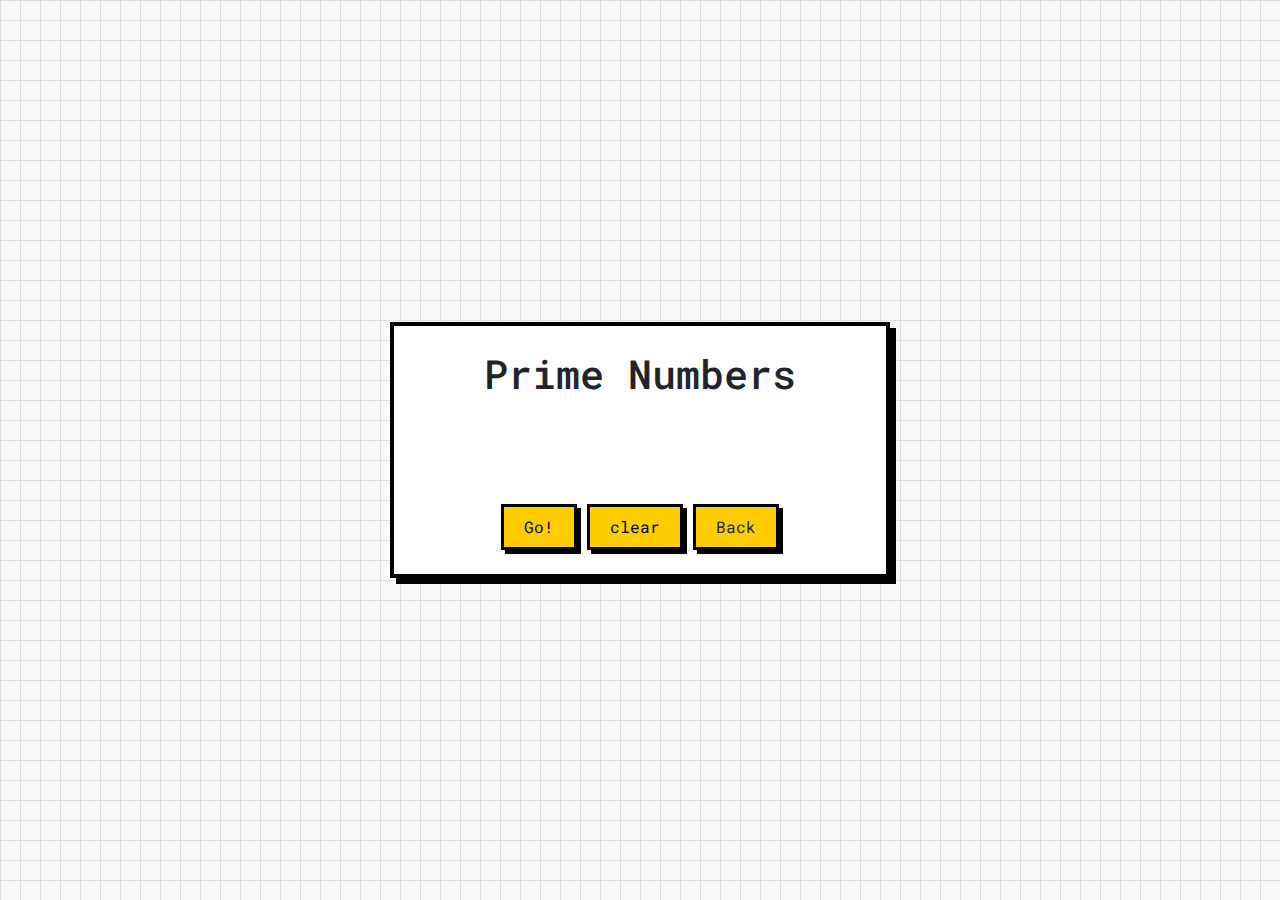
<file: index-9.html>
<!DOCTYPE html>
<html lang="en">

<head>
    <meta charset="UTF-8" />
    <meta name="viewport" content="width=device-width, initial-scale=1.0" />
    <title>Prime numbers</title>

    <link rel="stylesheet" href="https://cdn.jsdelivr.net/npm/bootstrap@5.3.7/dist/css/bootstrap.min.css" />
    <link rel="stylesheet" href="./assets/css/style-1.css" />
    <link href="https://fonts.googleapis.com/css2?family=Roboto+Mono:wght@500&display=swap" rel="stylesheet" />
</head>

<body class="bg-light">

    <div class="container vh-100 d-flex justify-content-center align-items-center">
        <div class="pal-card p-4 text-center">

            <h1 class="text-center mb-4">Prime Numbers</h1>
            <div id="box" class="mb-3 d-flex flex-wrap gap-2 justify-content-center"></div>

            <h4 id="ans" class="text-center mt-4" style="height: 50px;"></h4>

            <button class="pal-btn" id="proceed">Go!</button>
            <button id="clear" class="pal-btn">clear</button>
            <a href="./index.html">
                <button class="pal-btn text-decoration-none text-dark">Back</button>
            </a>
        </div>
    </div>

    <script src="https://code.jquery.com/jquery-3.7.1.js"></script>
    <script>
        $(document).ready(function () {
            let number = prompt("Enter no. of inputs : ");
            let num = parseInt(number);
            let ans = document.getElementById("ans");
            let box = document.getElementById("box");

            if (num <= 0 || isNaN(num)) {
                alert("Invalid Input");
                number = prompt("Enter no. of inputs : ");
                num = parseInt(number);
            }

            for (let i = 0; i < num; i++) {
                box.innerHTML += `<input class="pal-input text-center" type="number" id="num${i}" style="width: 60px;">`;
            }

            $("#proceed").on("click", function () {
                let arr = [];
                for (let i = 0; i < num; i++) {
                    let val = parseInt(document.getElementById(`num${i}`).value);
                    if (isNaN(val)) {
                        continue
                    };

                    if (val < 0) {
                        ans.innerHTML = `No NEGATIVE values please!`;
                        return;
                    }

                    if (val < 2) {
                        continue
                    } ;

                    let flag = false;
                    for (let j = 2; j < val; j++) {
                        if (val % j == 0) {
                            flag = true;
                            break;
                        }
                    }
                    if (flag == false) {
                        arr.push(val);
                    }
                }

                if(arr.length > 0){
                    ans.innerHTML = `Prime Numbers : ${arr}`;
                }else{
                    ans.innerHTML = `No Prime Numbers!`;
                }
            });

            $("#clear").on("click", function () {
                location.reload();
            })
        });
    </script>
</body>

</html>
</file>
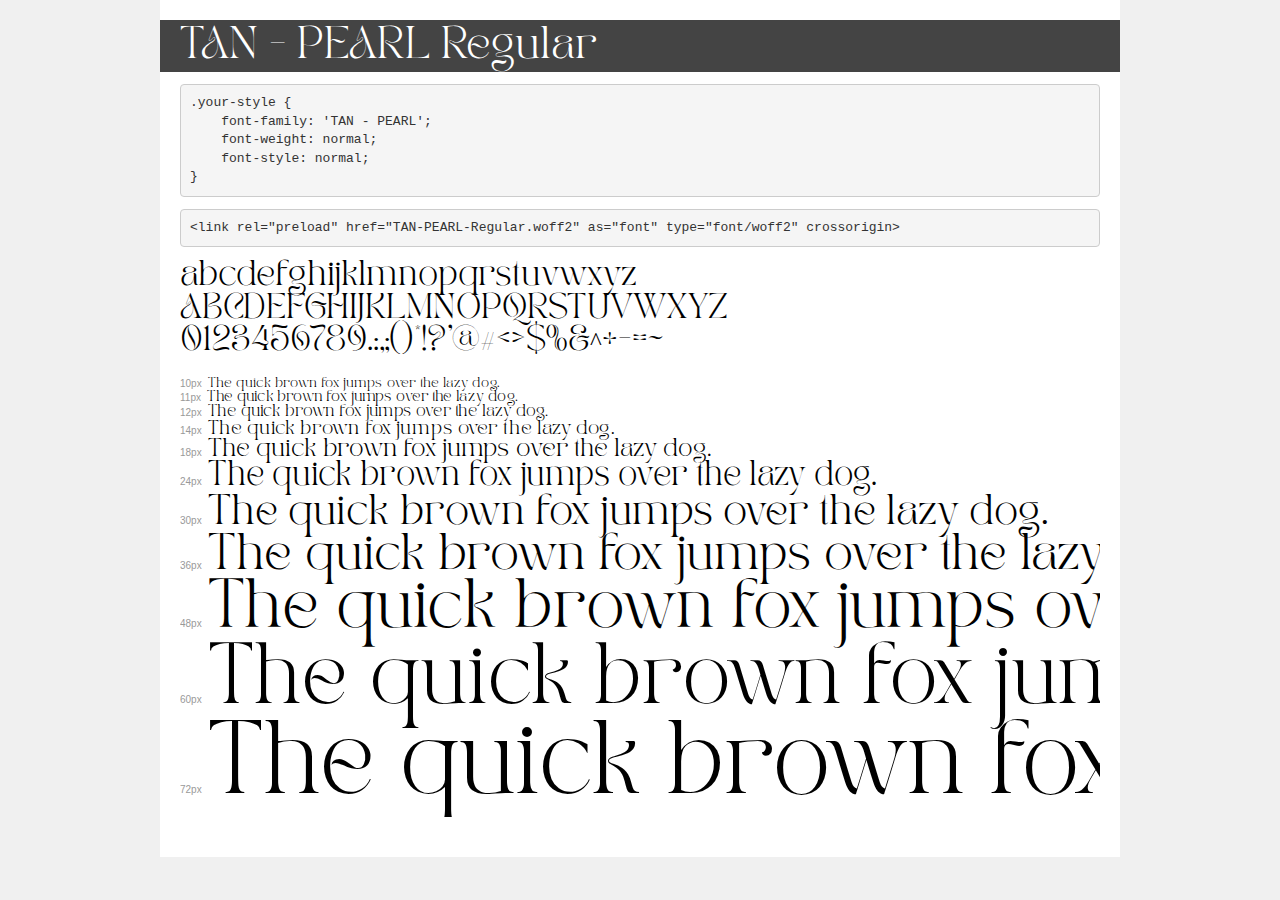
<file: assets/fonts/tan-font/demo.html>
<!DOCTYPE html>
<html lang="en">
<head>
    <meta charset="utf-8">
    <meta http-equiv="X-UA-Compatible" content="IE=edge">
    <meta name="viewport" content="width=device-width, initial-scale=1">
    <meta name="robots" content="noindex, noarchive">
    <meta name="format-detection" content="telephone=no">
    <title>Transfonter demo</title>
    <link href="stylesheet.css" rel="stylesheet">
    <style>
        /*
        http://meyerweb.com/eric/tools/css/reset/
        v2.0 | 20110126
        License: none (public domain)
        */
        html, body, div, span, applet, object, iframe,
        h1, h2, h3, h4, h5, h6, p, blockquote, pre,
        a, abbr, acronym, address, big, cite, code,
        del, dfn, em, img, ins, kbd, q, s, samp,
        small, strike, strong, sub, sup, tt, var,
        b, u, i, center,
        dl, dt, dd, ol, ul, li,
        fieldset, form, label, legend,
        table, caption, tbody, tfoot, thead, tr, th, td,
        article, aside, canvas, details, embed,
        figure, figcaption, footer, header, hgroup,
        menu, nav, output, ruby, section, summary,
        time, mark, audio, video {
            margin: 0;
            padding: 0;
            border: 0;
            font-size: 100%;
            font: inherit;
            vertical-align: baseline;
        }
        /* HTML5 display-role reset for older browsers */
        article, aside, details, figcaption, figure,
        footer, header, hgroup, menu, nav, section {
            display: block;
        }
        body {
            line-height: 1;
        }
        ol, ul {
            list-style: none;
        }
        blockquote, q {
            quotes: none;
        }
        blockquote:before, blockquote:after,
        q:before, q:after {
            content: '';
            content: none;
        }
        table {
            border-collapse: collapse;
            border-spacing: 0;
        }
        /* demo styles */
        body {
            background: #f0f0f0;
            color: #000;
        }
        .page {
            background: #fff;
            width: 920px;
            margin: 0 auto;
            padding: 20px 20px 0 20px;
            overflow: hidden;
        }
        .font-container {
            overflow-x: auto;
            overflow-y: hidden;
            margin-bottom: 40px;
            line-height: 1.3;
            white-space: nowrap;
            padding-bottom: 5px;
        }
        h1 {
            position: relative;
            background: #444;
            font-size: 32px;
            color: #fff;
            padding: 10px 20px;
            margin: 0 -20px 12px -20px;
        }
        .letters {
            font-size: 25px;
            margin-bottom: 20px;
        }
        .s10:before {
            content: '10px';
        }
        .s11:before {
            content: '11px';
        }
        .s12:before {
            content: '12px';
        }
        .s14:before {
            content: '14px';
        }
        .s18:before {
            content: '18px';
        }
        .s24:before {
            content: '24px';
        }
        .s30:before {
            content: '30px';
        }
        .s36:before {
            content: '36px';
        }
        .s48:before {
            content: '48px';
        }
        .s60:before {
            content: '60px';
        }
        .s72:before {
            content: '72px';
        }
        .s10:before, .s11:before, .s12:before, .s14:before,
        .s18:before, .s24:before, .s30:before, .s36:before,
        .s48:before, .s60:before, .s72:before {
            font-family: Arial, sans-serif;
            font-size: 10px;
            font-weight: normal;
            font-style: normal;
            color: #999;
            padding-right: 6px;
        }
        pre {
            display: block;
            padding: 9px;
            margin: 0 0 12px;
            font-family: Monaco, Menlo, Consolas, "Courier New", monospace;
            font-size: 13px;
            line-height: 1.428571429;
            color: #333;
            font-weight: normal;
            font-style: normal;
            background-color: #f5f5f5;
            border: 1px solid #ccc;
            overflow-x: auto;
            border-radius: 4px;
        }
        /* responsive */
        @media (max-width: 959px) {
            .page {
                width: auto;
                margin: 0;
            }
        }
    </style>
</head>
<body>
<div class="page">
    <div class="demo">
        <h1 style="font-family: 'TAN - PEARL'; font-weight: normal; font-style: normal;">TAN - PEARL Regular</h1>
        <pre title="Usage">.your-style {
    font-family: 'TAN - PEARL';
    font-weight: normal;
    font-style: normal;
}</pre>
        <pre title="Preload (optional)">
&lt;link rel=&quot;preload&quot; href=&quot;TAN-PEARL-Regular.woff2&quot; as=&quot;font&quot; type=&quot;font/woff2&quot; crossorigin&gt;</pre>
        <div class="font-container" style="font-family: 'TAN - PEARL'; font-weight: normal; font-style: normal;">
            <p class="letters">
                abcdefghijklmnopqrstuvwxyz<br>
ABCDEFGHIJKLMNOPQRSTUVWXYZ<br>
                0123456789.:,;()*!?'@#&lt;&gt;$%&^+-=~
            </p>
            <p class="s10" style="font-size: 10px;">The quick brown fox jumps over the lazy dog.</p>
            <p class="s11" style="font-size: 11px;">The quick brown fox jumps over the lazy dog.</p>
            <p class="s12" style="font-size: 12px;">The quick brown fox jumps over the lazy dog.</p>
            <p class="s14" style="font-size: 14px;">The quick brown fox jumps over the lazy dog.</p>
            <p class="s18" style="font-size: 18px;">The quick brown fox jumps over the lazy dog.</p>
            <p class="s24" style="font-size: 24px;">The quick brown fox jumps over the lazy dog.</p>
            <p class="s30" style="font-size: 30px;">The quick brown fox jumps over the lazy dog.</p>
            <p class="s36" style="font-size: 36px;">The quick brown fox jumps over the lazy dog.</p>
            <p class="s48" style="font-size: 48px;">The quick brown fox jumps over the lazy dog.</p>
            <p class="s60" style="font-size: 60px;">The quick brown fox jumps over the lazy dog.</p>
            <p class="s72" style="font-size: 72px;">The quick brown fox jumps over the lazy dog.</p>
        </div>
    </div>

</div>
</body>
</html>
</file>
<file: assets/fonts/tan-font/stylesheet.css>
@font-face {
    font-family: 'TAN - PEARL';
    src: url('TAN-PEARL-Regular.woff2') format('woff2'),
        url('TAN-PEARL-Regular.woff') format('woff');
    font-weight: normal;
    font-style: normal;
    font-display: swap;
}
</file>
<file: assets/css/style.css>
body {
  font-family: 'Tan Pearl', monospace;
  background-color: #f4f4f4;
  background-image: linear-gradient(to right, #e0e0e0 1px, transparent 1px),
                    linear-gradient(to bottom, #e0e0e0 1px, transparent 1px);
  background-size: 20px 20px;
  margin: 0;
  padding: 0;
  color: #000;
}

header {
  background: black;
  padding: 16px 32px;
  z-index: 999;
  top: 0;
}

.logo {
  font-size: 32px;
  font-weight: bold;
  letter-spacing: 1px;
  color: white;
}

.projects{
    margin-top: 29px;
}

.project-card {
  background-color: #fff;
  border: 4px solid black;
  box-shadow: 6px 6px 0 black;
  padding: 24px;
  transition: all 0.15s ease;
}

.project-card:hover {
  transform: translate(3px, 3px);
  box-shadow: 3px 3px 0 black;
}

.project-title {
  font-size: 24px;
  font-weight: bold;
  text-transform: uppercase;
}

.project-desc {
  margin: 8px 0 16px;
}

.project-link {
  font-family: 'Tan Pearl', monospace;
  padding: 6px 16px;
  background-color: #ffce00;
  border: 3px solid black;
  text-decoration: none;
  color: black;
  box-shadow: 4px 4px 0 black;
  display: inline-block;
  transition: all 0.15s ease-in-out;
}

.project-link:hover {
  transform: translate(2px, 2px);
  box-shadow: 2px 2px 0 black;
}

footer {
  text-align: center;
  padding: 32px 0;
  margin-top: 32px;
  background-color: black;
  font-family: 'Tan Pearl', monospace;
  color: white;
}
</file>
<file: assets/css/style-1.css>
body {
   font-family: 'Roboto Mono', monospace;
    background-color: #f4f4f4;
    background-image: linear-gradient(to right, #e0e0e0 1px, transparent 1px),
                    linear-gradient(to bottom, #e0e0e0 1px, transparent 1px);
    background-size: 20px 20px;
}

.pal-card {
  background-color: #fff;
  border: 4px solid black;
  box-shadow: 6px 6px 0 black;
  width: 100%;
  max-width: 500px;
  text-align: left;
}

.pal-input {
  border: 3px solid black;
  box-shadow: 4px 4px 0 black;
  font-family: 'Roboto Mono', monospace;
  font-size: 1rem;
}

.pal-btn {
  background-color: #ffce00;
  border: 3px solid black;
  box-shadow: 4px 4px 0 black;
  font-family: 'Roboto Mono', monospace;
  padding: 8px 20px;
  transition: all 0.1s linear;
}

.pal-btn:hover {
  transform: translate(2px, 2px);
  box-shadow: 2px 2px 0 black;
}
</file>
